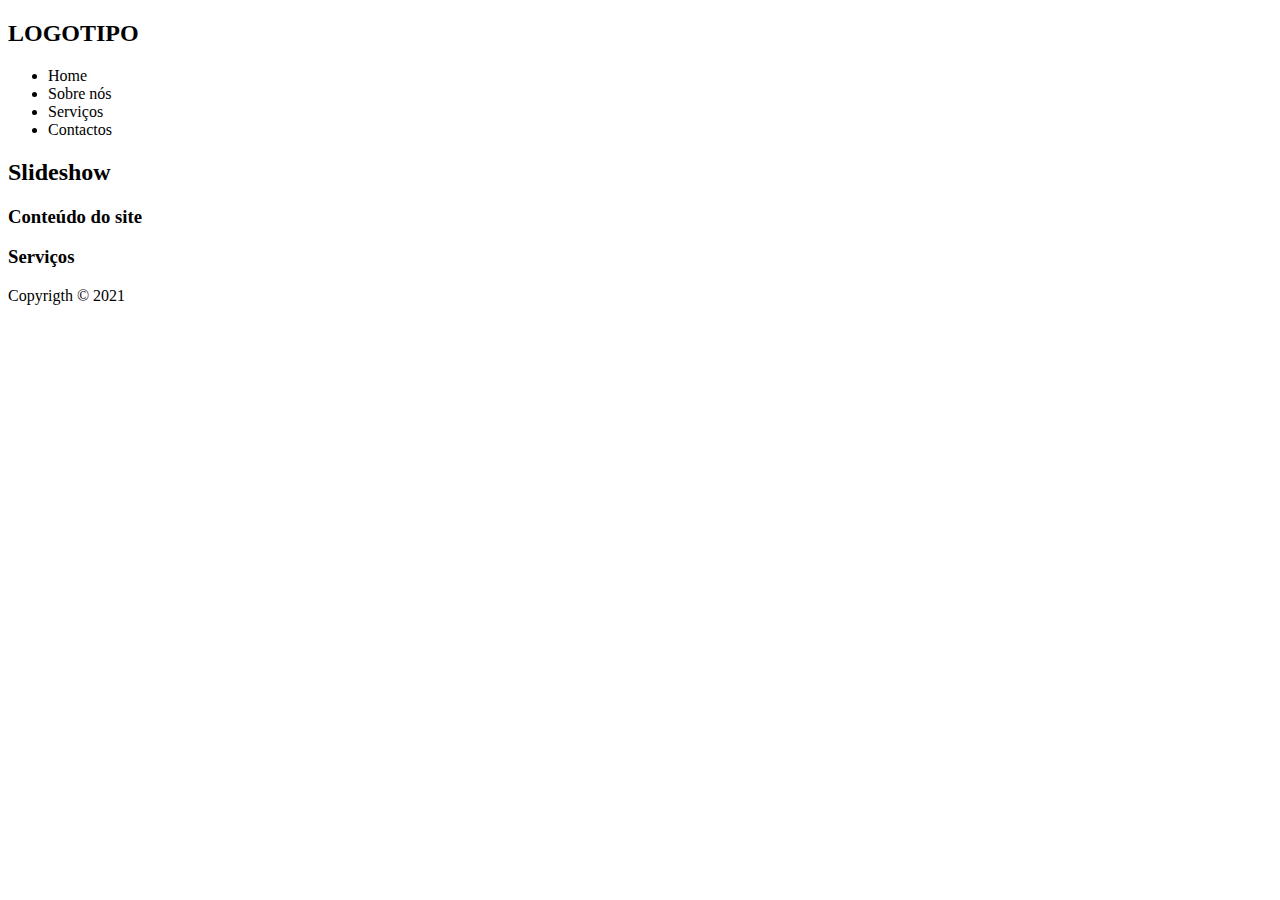
<file: ex1/HTML-CSS/2_tags_semanticas.html>
<!DOCTYPE html>
<html lang="pt">

<head>
    <meta charset="UTF-8">
    <meta http-equiv="X-UA-Compatible" content="IE=edge">
    <meta name="viewport" content="width=device-width, initial-scale=1.0">
    <title>tags semânticas</title>
</head>

<body>
    <!-- Cabeçalho do site -->
    <header>
        <h2>LOGOTIPO</h2>
        <nav>
            <ul>
                <li>Home</li>
                <li>Sobre nós</li>
                <li>Serviços</li>
                <li>Contactos</li>
            </ul>
        </nav>
    </header>
    <!-- Conteudo do site -->
    <main>
        <section>
            <h2>Slideshow</h2>
        </section>
        <section>
            <h3>Conteúdo do site</h3>
        </section>
        <section>
            <aside>
                <h3>Serviços</h3>
            </aside>
        </section>
    </main>
    <!-- Rodapé do site -->
    <footer>
        <p>Copyrigth &copy; 2021</p>
    </footer>
</body>

</html>
</file>
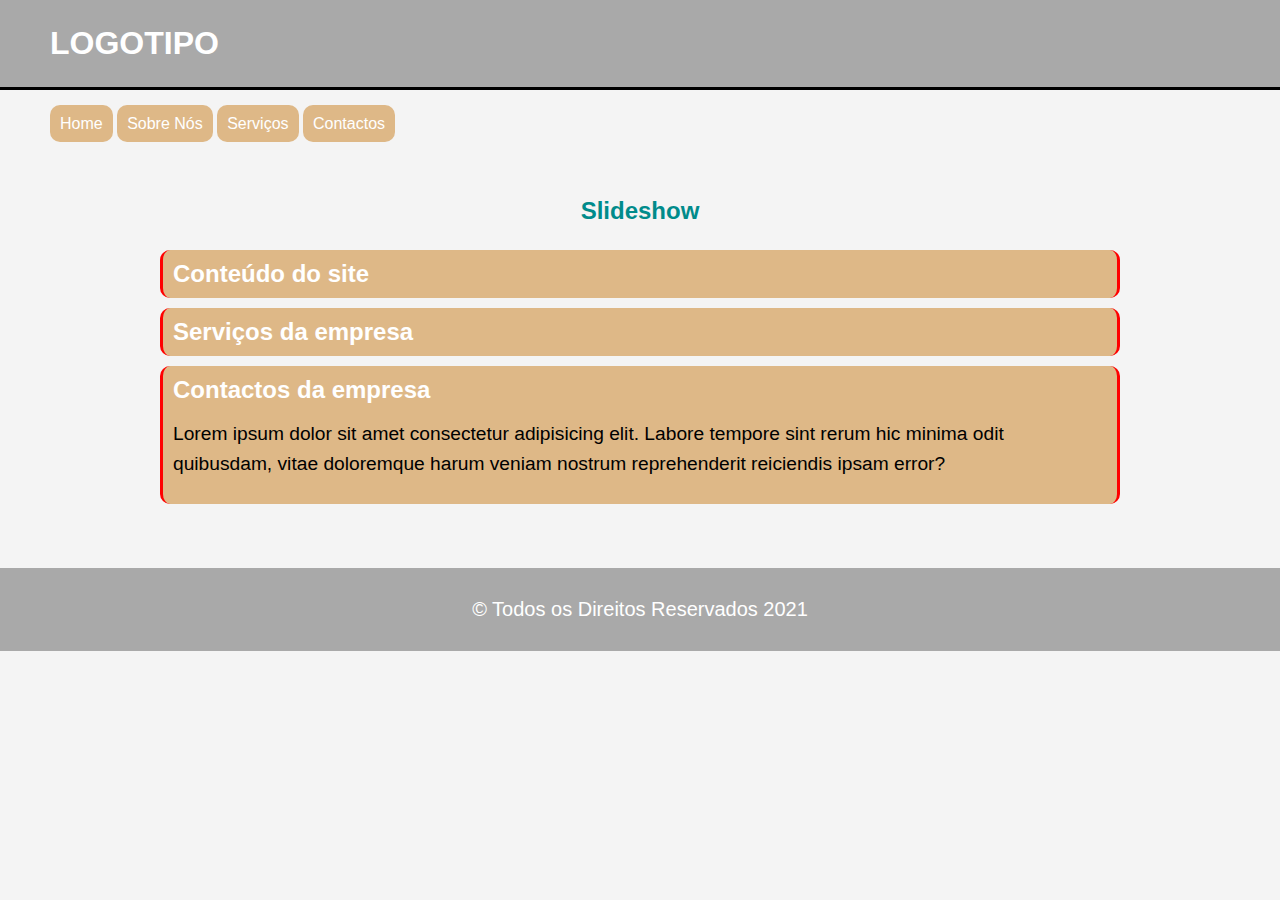
<file: ex1/HTML-CSS/3_classes_ids.html>
<!DOCTYPE html>
<html lang="pt">

<head>
    <meta charset="UTF-8">
    <meta http-equiv="X-UA-Compatible" content="IE=edge">
    <meta name="viewport" content="width=device-width, initial-scale=1.0">
    <title>Classes e IDs</title>

    <style>
        /* retirar margens e paddings da pagina */
        
        * {
            margin: 0;
            padding: 0;
        }
        /* alterar a cor fundo e a fonte */
        
        body {
            background: #f4f4f4;
            font-family: Arial, Helvetica, sans-serif;
        }
        /* alteramos a cor de fundo e cor da letra */
        
        #logo {
            color: #fff;
            padding: 25px 50px 25px 50px;
            border-bottom: 3px solid #000;
            margin-bottom: 25px;
            background-color: darkgray;
        }
        /* aumentamos a margem em cima e em baixo */
        
        .navegacao {
            margin: 25px 0px;
        }
        /* retiramos as bolas das listas */
        
        .links {
            margin-left: 50px;
            list-style: none;
        }
        /* metemos os li na horizontal e arredondamos os cantos */
        
        .links li {
            display: inline;
            /* insere li na horizontal */
            background-color: burlywood;
            margin: 10px 0px;
            padding: 10px;
            border-radius: 10px;
            /*redonda cantos */
        }
        
        li a {
            text-decoration: none;
            /* retira sublinhado dos links */
            color: #fff;
        }
        /* define outra cor quando se passa com o cursor por cima */
        
        li:hover {
            background-color: lightgray;
        }
        /* muda cor do texto do link quando se passa por cima */
        
        li a:hover {
            color: darkgray;
        }
        /* definimos o tamanho do corpo da página */
        
        .main {
            width: 75%;
            margin: 5% auto;
            /* border: 1px solid black; */
        }
        /* alinhamos o texto ao centro */
        
        .slideshow {
            text-align: center;
            color: darkcyan;
            margin-bottom: 25px;
            text-transform: capitalize;
        }
        
        .seccao {
            background: burlywood;
            padding: 10px;
            margin: 10px 0px;
            border-radius: 10px;
            border-left: 3px solid red;
            border-right: 3px solid red;
        }
        
        h2.conteudo,
        h2.servicos,
        h2.contactos {
            color: #fff;
        }
        /* aumentamos o tamanho da letra e a altura da linha */
        
        .texto {
            margin: 15px 0px;
            line-height: 30px;
            font-size: 1.2rem;
        }
        
        .footer {
            background: darkgray;
            padding: 30px 0px;
            text-align: center;
        }
        
        .footer p {
            color: #fff;
            font-size: 20px;
        }
    </style>
</head>

<body>
    <!-- Cabeçalho -->
    <header>
        <h1 id="logo">LOGOTIPO</h1>
        <nav class="navegacao">
            <ul class="links">
                <li><a href="#">Home</a></li>
                <li><a href="#">Sobre Nós</a></li>
                <li><a href="#">Serviços</a></li>
                <li><a href="#">Contactos</a></li>
            </ul>
        </nav>
    </header>
    <!-- Corpo da Página -->
    <main class="main">
        <section>
            <h2 class="slideshow">Slideshow</h2>
        </section>

        <section class="seccao">
            <h2 class="conteudo">Conteúdo do site</h2>
        </section>

        <section class="seccao">
            <h2 class="servicos">Serviços da empresa</h2>
        </section>

        <section class="seccao">
            <h2 class="contactos">Contactos da empresa</h2>
            <p class="texto">Lorem ipsum dolor sit amet consectetur adipisicing elit. Labore tempore sint rerum hic minima odit quibusdam, vitae doloremque harum veniam nostrum reprehenderit reiciendis ipsam error?</p>
        </section>

    </main>

    <!-- Rodape -->
    <footer class="footer">
        <p class="copyrigth">&copy; Todos os Direitos Reservados 2021</p>
    </footer>
</body>

</html>
</file>
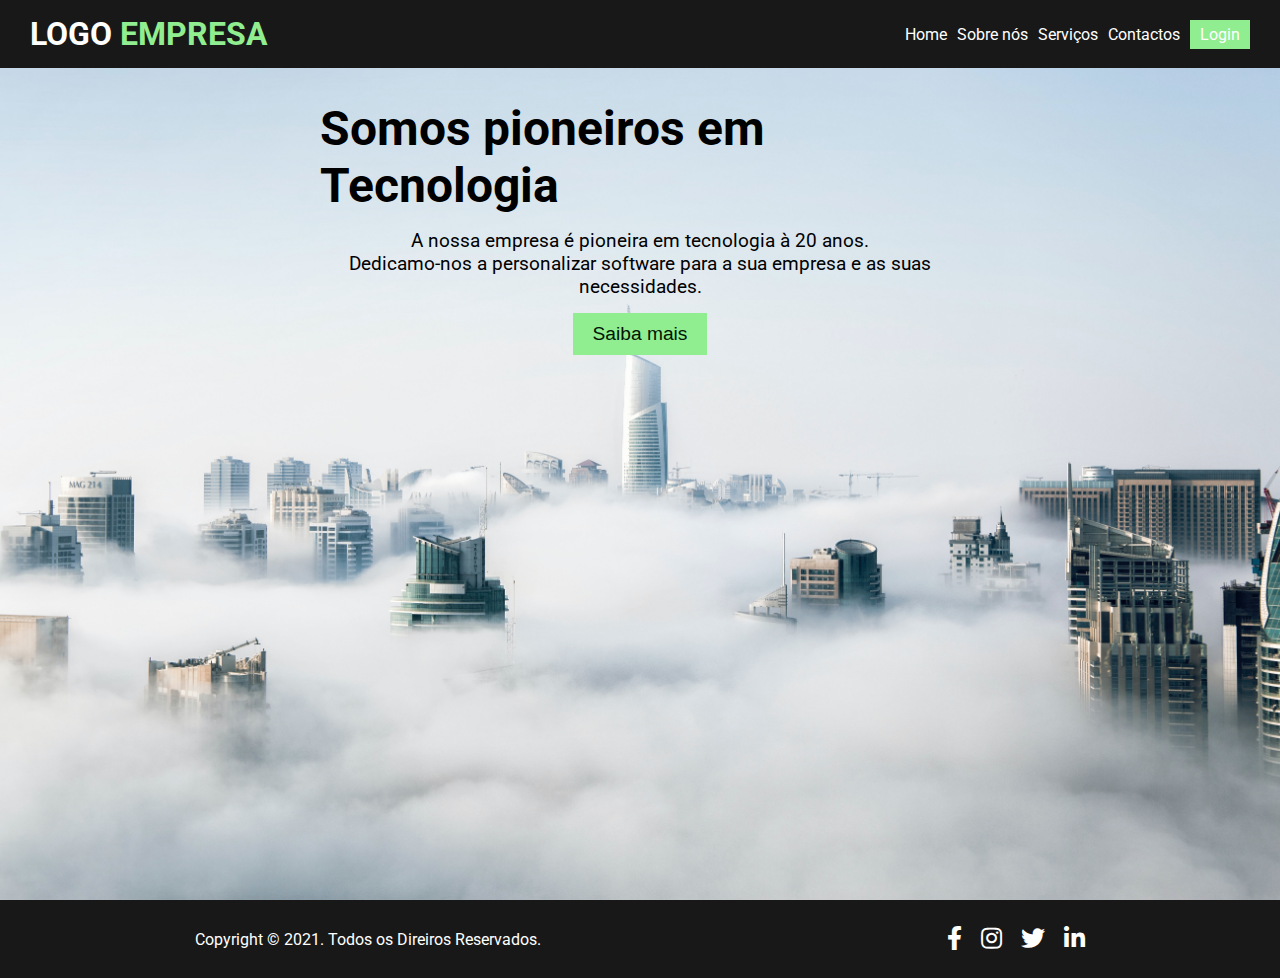
<file: ex1/HTML-CSS/4_tags_css.html>
<!DOCTYPE html>
<html lang="pt">

<head>
    <meta charset="UTF-8">
    <meta http-equiv="X-UA-Compatible" content="IE=edge">
    <meta name="viewport" content="width=device-width, initial-scale=1.0">
    <title>Tags com CSS</title>
    <!-- Ligação ao Fontawsame -->
    <link rel="stylesheet" href="https://cdnjs.cloudflare.com/ajax/libs/font-awesome/5.15.2/css/all.min.css">
    <!-- Ligação ao ficheiro CSS -->
    <link rel="stylesheet" href="css/style.css">
</head>

<body>
    <header>
        <h1 id="logo">LOGO <span>EMPRESA</span></h1>
        <nav class="navegacao">
            <ul class="links">
                <li><a href="#">Home</a></li>
                <li><a href="#">Sobre nós</a></li>
                <li><a href="#">Serviços</a></li>
                <li><a href="#">Contactos</a></li>
                <li class="login"><a href="#">Login</a></li>
            </ul>
        </nav>
    </header>
    <main>
        <section class="banner">
            <div class="texto-banner">
                <h1 class="titulo-banner">Somos pioneiros em Tecnologia</h1>
                <p class="paragrafo-banner">
                    A nossa empresa é pioneira em tecnologia à 20 anos.<br>Dedicamo-nos a personalizar software para a sua empresa e as suas necessidades.
                </p>
                <button class="botao-banner" type="submit">Saiba mais</button>
            </div>
        </section>
    </main>
    <footer>
        <p class="copyright">
            Copyright &copy; 2021. Todos os Direiros Reservados.
        </p>
        <div class="social">
            <a href="https://facebook.com" target="_blank"><i class="fab fa-facebook-f"></i></a>
            <a href="https://www.instagram.com/" target="_blank"><i class="fab fa-instagram"></i></a>
            <a href="https://twitter.com/" target="_blank"><i class="fab fa-twitter"></i></a>
            <a href="https://pt.linkedin.com/" target="_blank"><i class="fab fa-linkedin-in"></i></a>
        </div>
    </footer>
</body>

</html>
</file>
<file: ex1/HTML-CSS/css/style.css>
@import url('https://fonts.googleapis.com/css2?family=Roboto:wght@300&display=swap');
* {
    margin: 0;
    padding: 0;
    box-sizing: border-box;
}

body {
    font-family: 'Roboto', sans-serif;
}


/* ESTILOS CABEÇALHO */

header {
    background-color: #181818;
    padding: 15px 30px;
    position: fixed;
    width: 100%;
    display: flex;
    justify-content: space-between;
    align-items: center;
}

header #logo {
    color: #fff;
    font-weight: bold;
}

header #logo span {
    color: lightgreen;
}

.links {
    display: flex;
    justify-content: center;
    align-items: center;
    list-style: none;
}

.links li {
    margin-left: 10px;
}

.links li a {
    color: #fff;
    text-decoration: none;
}

.links li a:hover {
    color: lightgreen;
    text-decoration: underline;
}

.login {
    background: lightgreen;
    padding: 5px 10px;
}


/* ESTILOS BANNER */

.banner {
    background: url('../img/cidade.jpg') no-repeat center center/cover;
    height: 100vh;
    width: cover;
}

.texto-banner {
    display: flex;
    flex-direction: column;
    justify-content: center;
    align-items: center;
    width: 50%;
    margin-left: 25%;
}

.titulo-banner {
    margin-top: 100px;
    margin-bottom: 15px;
    font-size: 3rem;
}

.paragrafo-banner {
    text-align: center;
    margin-bottom: 15px;
    font-size: 1.2rem;
}

.botao-banner {
    padding: 10px 20px;
    font-size: 1.2rem;
    border: 0;
    background: lightgreen;
    color: #011402;
    cursor: pointer;
}


/* FOOTER */

footer {
    display: flex;
    justify-content: space-around;
    align-items: center;
    background: #181818;
    padding: 25px 0;
    color: #fff;
}

.social a {
    font-size: 1.5rem;
    color: #fff;
}

i {
    margin-left: 15px;
}


/* MOBILE */

@media(max-width:580px) {
    header {
        flex-direction: column;
        position: sticky;
    }
    .links {
        margin: 10px 0;
    }
    .texto-banner {
        width: 100%;
        margin-left: 0;
    }
    .titulo-banner {
        font-size: 2.2rem;
        text-align: center;
        margin-top: 60%;
    }
    .paragrafo-banner {
        font-weight: bold;
        margin: 50px;
        line-height: 30px;
    }
    footer {
        flex-direction: column;
    }
    .social i {
        margin-top: 30px;
    }
}
</file>
